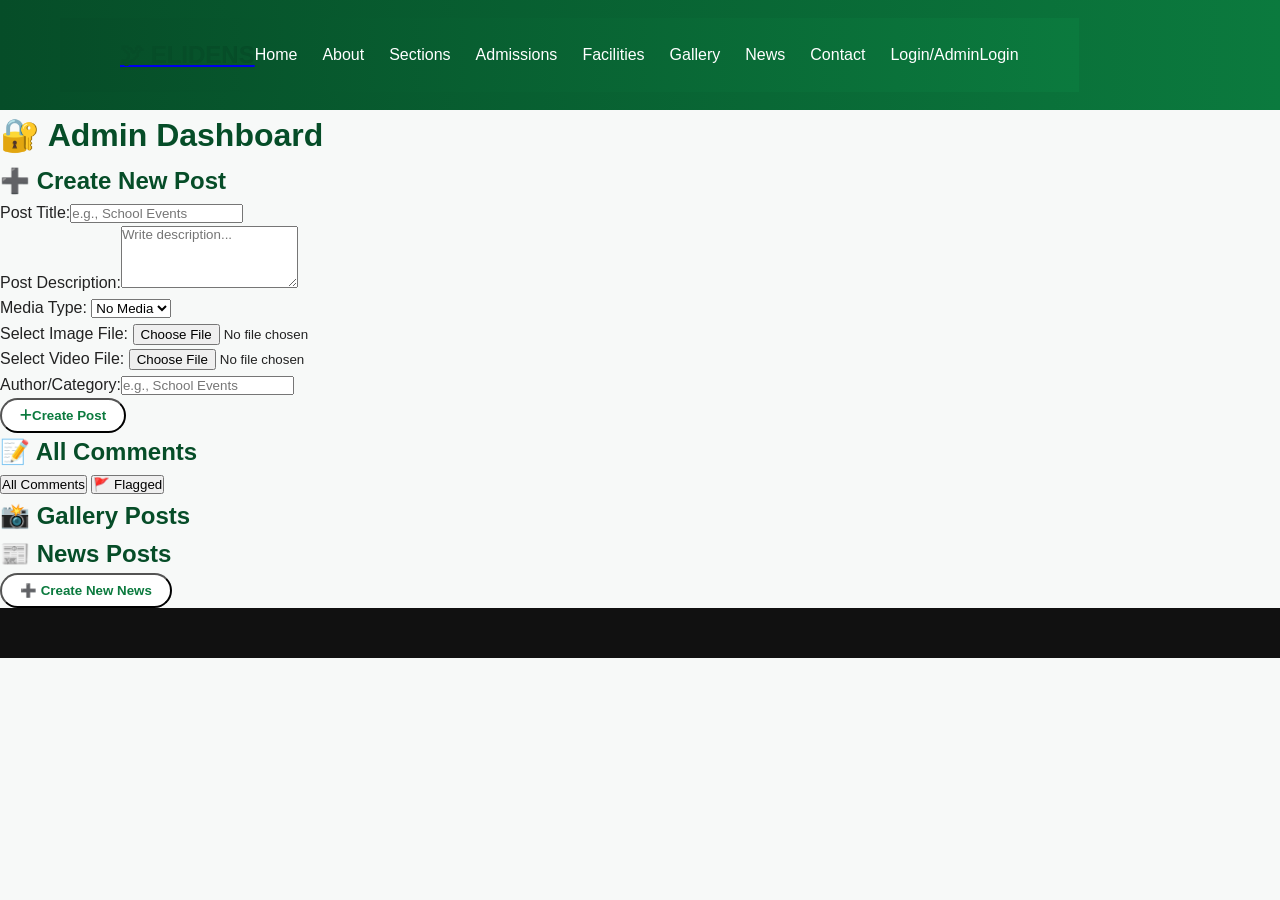
<file: admin.html>
<!DOCTYPE html>
<html lang="en">
<head>
<meta charset="UTF-8"><meta name="viewport"content="width=device-width,initial-scale=1"><title>Admin-ELIDENS</title>
<link rel="stylesheet"href="https://cdnjs.cloudflare.com/ajax/libs/font-awesome/6.0.0/css/all.min.css">
<link rel="stylesheet" href="css/styles.css">
</head>
<body>
<header>
    <nav class="navbar content">
        <a href="#" class="nav-logo">
            <h2 class="logo-text">🕊 ELIDENS</h2>
        </a>
        <ul class="nav-menu">
            <li class="nav-item"><a href="index.html">Home</a></li>
            <li class="nav-item"><a href="about.html">About</a></li>
            <li class="nav-item"><a href="Sections.html">Sections</a></li>
            <li class="nav-item"><a href="admissions.html" class="admissions">Admissions</a></li>
            <li class="nav-item"><a href="facilities.html" class="facilities">Facilities</a></li>
            <li class="nav-item"><a href="Gallery.html">Gallery</a></li>
            <li class="nav-item"><a href="news.html">News</a></li>
            <li class="nav-item"><a href="Contact.html">Contact</a></li>
            <li class="nav-item"><a href="admin.html" class="active">Login/Admin</a></li>
        </ul>
        <div id="authStatus" class="auth-status login-required">Login</div>
    </nav>
</header>

<div class="admin-container">
<h1>🔐 Admin Dashboard</h1>
<div class="admin-section">
<h2>➕ Create New Post</h2>
<form id="createPostForm"class="create-post-form">
<div class="form-group"><label for="postTitle">Post Title:</label><input type="text"id="postTitle"placeholder="e.g., School Events"required></div>
<div class="form-group"><label for="postContent">Post Description:</label><textarea id="postContent"placeholder="Write description..."rows="4"required></textarea></div>
<div class="form-group"><label for="mediaType">Media Type:</label>
<select id="mediaType"onchange="toggleMediaInput()">
<option value="none">No Media</option>
<option value="image">Image</option>
<option value="video">Video</option>
</select></div>
<div id="imageInputGroup" class="form-group hidden">
	<label for="mediaImage">Select Image File:</label>
	<input type="file" id="mediaImage" accept="image/*">
</div>
<div id="videoInputGroup" class="form-group hidden">
	<label for="mediaVideo">Select Video File:</label>
	<input type="file" id="mediaVideo" accept="video/*">
</div>
<div class="form-group"><label for="authorName">Author/Category:</label><input type="text"id="authorName"placeholder="e.g., School Events"required></div>
<button type="submit"class="btn btn-create"><i class="fas fa-plus"></i>Create Post</button>
</form></div>

<div class="admin-section">
<h2>📝 All Comments</h2>
<div class="tabs">
<button class="tab-btn active" onclick="filterComments('all', event)">All Comments</button>
<button class="tab-btn" onclick="filterComments('flagged', event)">🚩 Flagged</button>
</div>
<div id="comments-list"class="comments-admin-list"></div>
</div>

<div class="admin-section">
<h2>📸 Gallery Posts</h2>
<div id="gallery-posts-list"class="gallery-posts-admin"></div>
</div>
<div class="admin-section">
<h2>📰 News Posts</h2>
<div id="news-posts-list"class="news-posts-admin"></div>
<button class="btn btn-create" onclick="showCreateNewsForm()">➕ Create New News</button>
<form id="createNewsForm"class="create-post-form" style="display:none;">
    <div class="form-group"><label for="newsTitle">News Title:</label><input type="text"id="newsTitle"required></div>
    <div class="form-group"><label for="newsContent">News Content:</label><textarea id="newsContent"rows="6"required></textarea></div>
    <div class="form-group"><label for="newsImage">Featured Image:</label><input type="file"id="newsImage"accept="image/*"></div>
    <div class="form-group"><label for="newsAuthor">Author:</label><input type="text"id="newsAuthor"placeholder="Admin / School News"></div>
    <button type="submit"class="btn btn-create">Publish News</button>
    <button type="button"class="btn btn-secondary"onclick="hideCreateNewsForm()">Cancel</button>
</form>
</div>
</div>

<footer class="end"></footer>
<script type="module">
import { db, initAuth, auth, canInteract } from './js/firebase-config.js';
import { collection, doc, getDocs, deleteDoc, updateDoc, setDoc, onSnapshot, query, where, serverTimestamp } from "https://www.gstatic.com/firebasejs/10.7.0/firebase-firestore.js";
import { getStoredEmail, getTimeAgo, fileToDataURL } from './js/utils.js';

initAuth(() => {
  const container = document.querySelector('.admin-container');
  const statusEl = document.getElementById('authStatus');
  if (!canInteract()) {
    // Show login page UI
    container.innerHTML = `
      <div class="login-page">
        <div class="login-modal-content">
          <div class="login-modal-header">
            <h2>Login to ELIDENS Admin</h2>
            <p>Access admin dashboard or create account</p>
          </div>
          <div id="loginError" class="login-error"></div>
          <div class="login-tabs">
            <button class="login-tab active" id="loginTabBtn">Login</button>
            <button class="login-tab" id="signupTabBtn">Sign Up</button>
          </div>
          <form class="login-form active" id="loginForm">
            <div class="login-form-group">
              <label>Email</label>
              <input type="email" id="loginEmail" required>
            </div>
            <div class="login-form-group">
              <label>Password</label>
              <input type="password" id="loginPassword" required>
            </div>
            <button type="submit" class="login-submit">Log In</button>
          </form>
          <form class="login-form" id="signupForm">
            <div class="login-form-group">
              <label>Email</label>
              <input type="email" id="signupEmail" required>
            </div>
            <div class="login-form-group">
              <label>Display Name</label>
              <input type="text" id="signupName" required>
            </div>
            <div class="login-form-group">
              <label>Password</label>
              <input type="password" id="signupPassword" required>
            </div>
            <button type="submit" class="login-submit">Create Account</button>
          </form>
          <div class="login-switch" id="switchLink">
            <span>or </span><a href="#" id="switchSignup">create account</a>
          </div>
        </div>
      </div>`;
    
    statusEl.textContent = 'Login';
    statusEl.className = 'auth-status login-required';
    statusEl.style.display = 'none'; // Hide on login page
    
    // Setup login handlers
    setupLoginHandlers();
    
    // Pre-fill stored email
    const storedEmail = getStoredEmail();
    if (storedEmail) {
      document.getElementById('loginEmail').value = storedEmail;
      document.getElementById('signupEmail').value = storedEmail;
    }
  } else {
    // Show dashboard and setup status
    statusEl.textContent = \`Hi, \${auth.currentUser.displayName || auth.currentUser.email}\`;
    statusEl.className = 'auth-status';
    statusEl.onclick = async () => await auth.signOut();
  }
});

let allComments = [];
let currentFilter = 'all';

const loadAllComments = () => onSnapshot(collection(db, 'comments'), snapshot => {
	allComments = [];
	snapshot.forEach(d => allComments.push({ id: d.id, ...d.data() }));
	displayComments();
});

function displayComments() {
	const c = document.getElementById('comments-list');
	c.innerHTML = '';
	const f = currentFilter === 'flagged' ? allComments.filter(cm => cm.flagged) : allComments;
	if (f.length === 0) {
		c.innerHTML = '<p class="no-data">No comments found</p>';
		return;
	}
	f.forEach(cm => {
		const div = document.createElement('div');
		div.className = 'comment-admin' + (cm.flagged ? ' flagged' : '');
		div.innerHTML = `<div class="comment-admin-header"><h4>${cm.userName}</h4><span class="post-label">${cm.postId}</span>${cm.flagged ? '<span class="flag-badge">🚩 Flagged</span>' : ''}</div><p class="comment-text">${cm.text}</p><div class="comment-admin-actions">${!cm.flagged ? `<button class="btn btn-flag" onclick="flagComment('${cm.id}')"><i class="fas fa-flag"></i>Flag</button>` : `<button class="btn btn-unflag" onclick="unflagComment('${cm.id}')"><i class="fas fa-check"></i>Unflag</button>`}<button class="btn btn-delete" onclick="deleteCommentAdmin('${cm.id}')"><i class="fas fa-trash"></i>Delete</button></div>`;
		c.appendChild(div);
	});
}

const loadGalleryPosts = () => onSnapshot(collection(db, 'gallery-posts'), async snapshot => {
	const c = document.getElementById('gallery-posts-list');
	c.innerHTML = '';
	if (snapshot.empty) {
		c.innerHTML = '<p class="no-data">No posts yet</p>';
		return;
	}
	await Promise.all(snapshot.docs.map(async d => {
		const data = d.data();
		const cnt = await getDocs(query(collection(db, 'comments'), where('postId', '==', d.id)));
		const div = document.createElement('div');
		div.className = 'post-admin';
		const cr = data.createdAt?.toDate?.() ?? new Date();
		div.innerHTML = `<div class="post-admin-header"><h3>${data.title}</h3><span class="date-badge">${cr.toLocaleDateString()}</span></div><p class="post-author">By: ${data.author}</p><p class="post-description">${data.content}</p>${data.mediaUrl ? `<p class="media-info">📎 ${data.mediaType.toUpperCase()}</p>` : ''}<div class="post-stats-admin"><span>👍 ${data.likes || 0} Likes</span><span>💬 ${cnt.size} Comment${cnt.size !== 1 ? 's' : ''}</span></div><div class="post-admin-actions"><button class="btn btn-delete" onclick="deletePost('${d.id}')"><i class="fas fa-trash"></i>Delete</button></div>`;
		c.appendChild(div);
	}));
});

window.toggleMediaInput = () => {
	const m = document.getElementById('mediaType').value;
	document.getElementById('imageInputGroup').classList.toggle('hidden', m !== 'image');
	document.getElementById('videoInputGroup').classList.toggle('hidden', m !== 'video');
};

window.filterComments = (f, ev) => {
	currentFilter = f;
	document.querySelectorAll('.tab-btn').forEach(b => b.classList.remove('active'));
	const target = ev?.target || null;
	if (target) target.classList.add('active');
	displayComments();
};

window.flagComment = async cid => {
	try {
		await updateDoc(doc(db, 'comments', cid), { flagged: true, flaggedAt: new Date() });
		alert('Comment flagged');
	} catch (e) {
		alert('Error: ' + e.message);
	}
};

window.unflagComment = async cid => {
	try {
		await updateDoc(doc(db, 'comments', cid), { flagged: false });
		alert('Comment unflagged');
	} catch (e) {
		alert('Error: ' + e.message);
	}
};

window.deleteCommentAdmin = async cid => {
	if (!confirm('Delete this comment?')) return;
	try {
		await deleteDoc(doc(db, 'comments', cid));
		alert('Deleted');
	} catch (e) {
		alert('Error: ' + e.message);
	}
};

window.deletePost = async pid => {
	if (!confirm('Delete post and comments?')) return;
	try {
		await deleteDoc(doc(db, 'gallery-posts', pid));
		const q = query(collection(db, 'comments'), where('postId', '==', pid));
		(await getDocs(q)).docs.forEach(d => deleteDoc(d.ref));
		alert('Post deleted');
	} catch (e) {
		alert('Error: ' + e.message);
	}
};

document.getElementById('createPostForm').addEventListener('submit', async e => {
	e.preventDefault();
	const title = document.getElementById('postTitle').value;
	const content = document.getElementById('postContent').value;
	const mediaType = document.getElementById('mediaType').value;
	const author = document.getElementById('authorName').value;
	let mediaUrl = null;
	try {
		if (mediaType === 'image' && document.getElementById('mediaImage').files[0])
			mediaUrl = await fileToDataURL(document.getElementById('mediaImage').files[0]);
		if (mediaType === 'video' && document.getElementById('mediaVideo').files[0])
			mediaUrl = await fileToDataURL(document.getElementById('mediaVideo').files[0]);
		const id = 'post_' + Date.now();
		await setDoc(doc(db, 'gallery-posts', id), { id, title, content, author, mediaType, mediaUrl, likes: 0, likedBy: [], createdAt: serverTimestamp() });
		alert('✅ Post created!');
		document.getElementById('createPostForm').reset();
		document.getElementById('imageInputGroup').classList.add('hidden');
		document.getElementById('videoInputGroup').classList.add('hidden');
	} catch (err) {
		alert('❌ Error: ' + err.message);
		console.error(err);
	}
});

loadAllComments();
loadGalleryPosts();

// News Posts Management
const loadNewsPosts = () => onSnapshot(collection(db, 'news-posts'), async snapshot => {
    const c = document.getElementById('news-posts-list');
    c.innerHTML = '';
    if (snapshot.empty) {
        c.innerHTML = '<p class="no-data">No news posts yet</p>';
        return;
    }
    snapshot.docs.forEach(d => {
        const data = d.data();
        const cr = data.createdAt?.toDate?.() ?? new Date();
        const div = document.createElement('div');
        div.className = 'post-admin';
        div.innerHTML = `
            <div class="post-admin-header">
                <h3>${data.title}</h3>
                <span class="date-badge">${cr.toLocaleDateString()}</span>
            </div>
            <p class="post-author">By: ${data.author || 'Admin'}</p>
            <p class="post-description">${data.content.substring(0, 100)}...</p>
            ${data.imageUrl ? `<p class="media-info">🖼️ Featured Image</p>` : ''}
            <div class="post-admin-actions">
                <button class="btn btn-delete" onclick="deleteNewsPost('${d.id}')"><i class="fas fa-trash"></i> Delete</button>
            </div>`;
        c.appendChild(div);
    });
});

window.showCreateNewsForm = () => {
    document.getElementById('createNewsForm').style.display = 'block';
};

window.hideCreateNewsForm = () => {
    document.getElementById('createNewsForm').style.display = 'none';
    document.getElementById('createNewsForm').reset();
};

window.deleteNewsPost = async (pid) => {
    if (!confirm('Delete this news post?')) return;
    try {
        await deleteDoc(doc(db, 'news-posts', pid));
        alert('News post deleted');
    } catch (e) {
        alert('Error: ' + e.message);
    }
};

document.getElementById('createNewsForm').addEventListener('submit', async (e) => {
    e.preventDefault();
    const title = document.getElementById('newsTitle').value;
    const content = document.getElementById('newsContent').value;
    const imageFile = document.getElementById('newsImage').files[0];
    const author = document.getElementById('newsAuthor').value || 'Admin';
    let imageUrl = '';
    
    try {
        if (imageFile) {
            imageUrl = await fileToDataURL(imageFile);
        }
        const id = 'news_' + Date.now();
        await setDoc(doc(db, 'news-posts', id), {
            id,
            title,
            content,
            author,
            imageUrl,
            createdAt: serverTimestamp()
        });
        alert('✅ News post published!');
        hideCreateNewsForm();
    } catch (err) {
        alert('❌ Error: ' + err.message);
    }
});

loadNewsPosts();
</script>
</body>
</html>
</file>
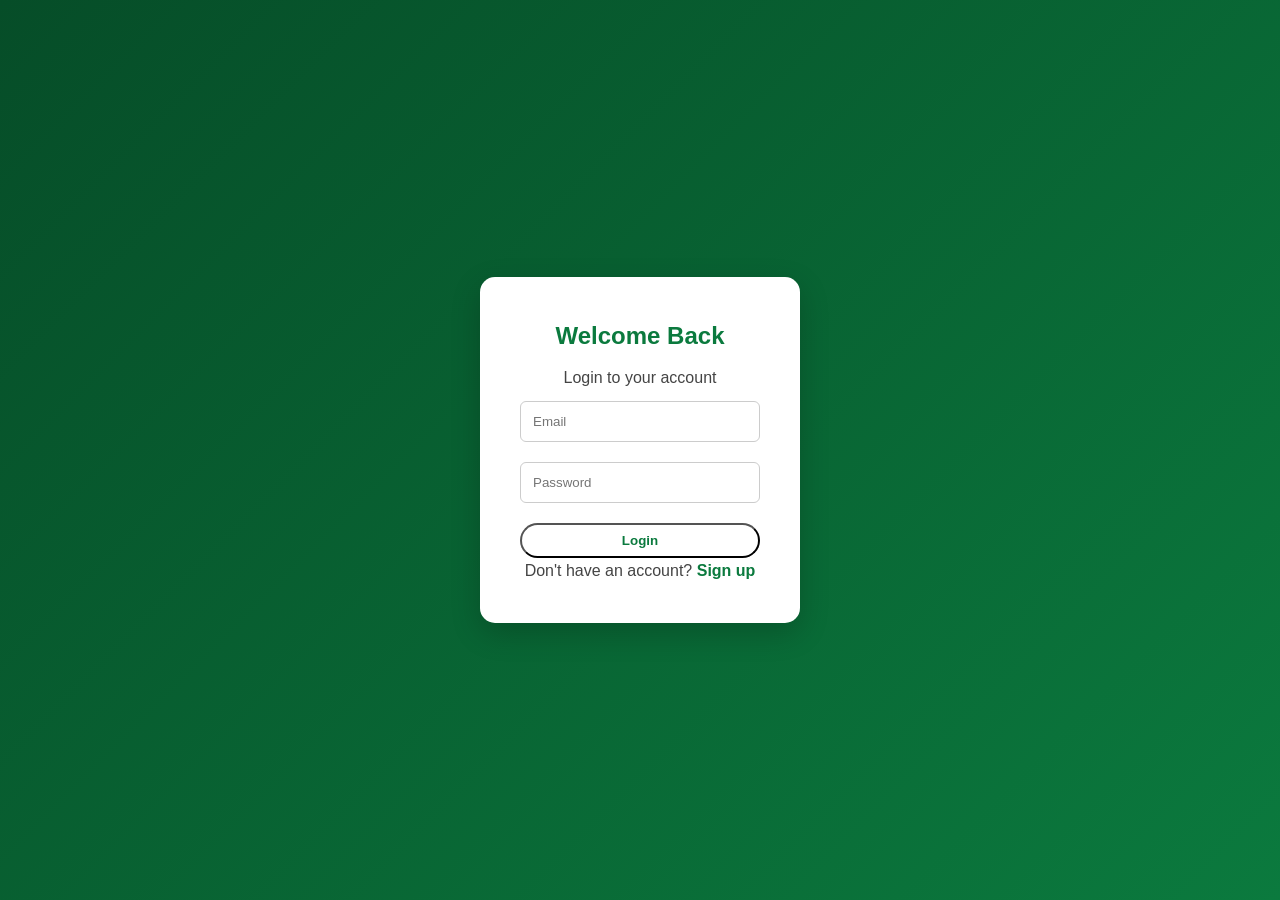
<file: login.html>
<!DOCTYPE html>
<html lang="en">
<head>
<meta charset="UTF-8">
<meta name="viewport" content="width=device-width, initial-scale=1.0">
<title>Login - Elidens</title>
<link rel="stylesheet" href="css/styles.css">
</head>

<body>

<div class="login-container">

  <div class="login-box">
    <h2>Welcome Back</h2>
    <p>Login to your account</p>

    <form id="loginForm">
      <input type="email" id="email" placeholder="Email" required>
      <input type="password" id="password" placeholder="Password" required>

      <button type="submit" class="btn">Login</button>
    </form>

    <p class="switch">
      Don't have an account?
      <span onclick="showSignup()">Sign up</span>
    </p>
  </div>

</div>

<script type="module" src="login.js"></script>

</body>
</html>
</file>
<file: css/styles.css>
/* ================= RESET ================= */
* {
  margin: 0;
  padding: 0;
  box-sizing: border-box;
  font-family: 'Segoe UI', Tahoma, sans-serif;
}

:root {
  --green-main: #0b7a3e;
  --green-light: #12a05c;
  --green-dark: #064d28;
  --bg-light: #f7f9f8;
  --text-dark: #222;
}

/* ================= BODY ================= */
body {
  background: var(--bg-light);
  color: var(--text-dark);
  line-height: 1.6;
}

/* ================= NAVBAR ================= */
header, .navbar {
  display: flex;
  justify-content: space-between;
  align-items: center;
  padding: 18px 60px;
  background: linear-gradient(90deg, var(--green-dark), var(--green-main));
  color: white;
  position: sticky;
  top: 0;
  z-index: 1000;
}

.logo {
  font-size: 24px;
  font-weight: bold;
  letter-spacing: 1px;
}

nav ul, .nav-links {
  display: flex;
  gap: 25px;
  list-style: none;
}

nav ul li a, .nav-links a {
  text-decoration: none;
  color: white;
  font-weight: 500;
  position: relative;
}

/* Underline animation */
nav ul li a::after,
.nav-links a::after {
  content: "";
  width: 0%;
  height: 2px;
  background: #fff;
  position: absolute;
  bottom: -5px;
  left: 0;
  transition: 0.3s;
}

nav ul li a:hover::after,
.nav-links a:hover::after {
  width: 100%;
}

/* BUTTONS */
.btn {
  background: white;
  color: var(--green-main);
  padding: 8px 18px;
  border-radius: 25px;
  font-weight: bold;
  transition: 0.3s;
}

.btn:hover {
  background: var(--green-light);
  color: white;
  transform: translateY(-2px);
}

.btn-outline {
  border: 2px solid white;
  padding: 8px 18px;
  border-radius: 25px;
  color: white;
  transition: 0.3s;
}

.btn-outline:hover {
  background: white;
  color: var(--green-main);
}

/* ================= HERO ================= */
.hero {
  min-height: 90vh;
  background: linear-gradient(rgba(0,0,0,0.55), rgba(0,0,0,0.6)),
              url('school.jpg') center/cover no-repeat;
  display: flex;
  align-items: center;
  justify-content: center;
  text-align: center;
  color: white;
}

.hero-content {
  max-width: 700px;
  padding: 20px;
}

.hero h1 {
  font-size: 48px;
  margin-bottom: 15px;
}

.hero p {
  font-size: 18px;
  margin-bottom: 25px;
}

/* ================= STATS ================= */
.stats {
  display: flex;
  justify-content: space-around;
  padding: 50px 20px;
  background: white;
  flex-wrap: wrap;
}

.stat {
  text-align: center;
}

.stat h2 {
  color: var(--green-main);
  font-size: 32px;
}

/* ================= CARDS ================= */
.cards {
  display: flex;
  gap: 25px;
  margin-top: 40px;
  flex-wrap: wrap;
}

.card {
  flex: 1 1 280px;
  background: white;
  padding: 30px;
  border-radius: 15px;
  box-shadow: 0 10px 25px rgba(0,0,0,0.08);
  transition: 0.3s;
}

.card:hover {
  transform: translateY(-8px);
  box-shadow: 0 15px 35px rgba(0,0,0,0.12);
}

/* ================= SECTIONS ================= */
.programs,
.section {
  padding: 70px 40px;
  text-align: center;
}

.programs h2 {
  font-size: 32px;
  margin-bottom: 10px;
}

/* ================= CTA ================= */
.cta {
  background: linear-gradient(90deg, var(--green-main), var(--green-light));
  color: white;
  text-align: center;
  padding: 60px 20px;
}

.cta h2 {
  margin-bottom: 20px;
}

/* ================= LOGIN ================= */
.login-container {
  display: flex;
  justify-content: center;
  align-items: center;
  height: 100vh;
  background: linear-gradient(135deg, var(--green-dark), var(--green-main));
}

.login-box {
  background: white;
  padding: 40px;
  border-radius: 15px;
  width: 320px;
  box-shadow: 0 10px 30px rgba(0,0,0,0.2);
}

.login-box h2 {
  text-align: center;
  margin-bottom: 20px;
  color: var(--green-main);
}

.login-box input {
  width: 100%;
  padding: 12px;
  margin: 10px 0;
  border-radius: 6px;
  border: 1px solid #ccc;
}

.login-box button {
  width: 100%;
  margin-top: 10px;
}

/* ================= FOOTER ================= */
footer {
  background: #111;
  color: #ccc;
  text-align: center;
  padding: 25px;
  font-size: 14px;
}

/* ================= RESPONSIVE ================= */
@media (max-width: 768px) {

  header {
    flex-direction: column;
    padding: 20px;
  }

  nav ul {
    flex-direction: column;
    gap: 10px;
    margin-top: 10px;
  }

  .hero h1 {
    font-size: 30px;
  }

  .cards {
    flex-direction: column;
  }

  .stats {
    flex-direction: column;
    gap: 20px;
  }
}

/* ================= GLOBAL TEXT ================= */
h1, h2, h3 {
  font-weight: 600;
  color: var(--green-dark);
}

p {
  color: #444;
  font-size: 16px;
}

/* Section titles */
.section h2 {
  font-size: 32px;
  margin-bottom: 20px;
  position: relative;
}

/* underline effect */
.section h2::after {
  content: "";
  width: 60px;
  height: 4px;
  background: var(--green-main);
  display: block;
  margin: 10px auto;
  border-radius: 2px;
}

/* ================= IMAGES ================= */
img {
  max-width: 100%;
  display: block;
  border-radius: 12px;
}

/* Image hover effect */
img:hover {
  transform: scale(1.03);
  transition: 0.4s;
}

/* ================= GALLERY ================= */
.gallery-container {
  display: grid;
  grid-template-columns: repeat(auto-fit, minmax(250px, 1fr));
  gap: 20px;
  padding: 40px;
}

.gallery-container img {
  height: 200px;
  object-fit: cover;
  cursor: pointer;
}

/* ================= NEWS CARDS ================= */
.news-container {
  display: grid;
  grid-template-columns: repeat(auto-fit, minmax(280px, 1fr));
  gap: 25px;
  padding: 40px;
}

.news-card {
  background: white;
  border-radius: 12px;
  overflow: hidden;
  box-shadow: 0 8px 20px rgba(0,0,0,0.08);
  transition: 0.3s;
}

.news-card:hover {
  transform: translateY(-6px);
}

.news-card img {
  height: 180px;
  object-fit: cover;
}

.news-card .content {
  padding: 20px;
}

/* ================= TEXT SPACING ================= */
.section {
  padding: 70px 30px;
  text-align: center;
}

/* ================= PAGE HERO (TOP IMAGE) ================= */
.page-hero {
  position: relative;
  height: 38vh; /* 1/4 of screen */
  width: 100%;
  overflow: hidden;
}

/* IMAGE */
.page-hero img {
  width: 100%;
  height: 100%;
  object-fit: cover; /* makes it fill nicely */
  object-position: center; /* centers the image */
  filter: brightness(60%); /* dark overlay effect */
}

/* TEXT ON IMAGE */
.page-hero-text {
  position: absolute;
  top: 50%;
  left: 50%;
  transform: translate(-50%, -50%);
  color: white;
  text-align: center;
}

.page-hero-text h1 {
  font-size: 36px;
  letter-spacing: 1px;
}

/* LOGIN PAGE */
.login-container {
  height: 100vh;
  display: flex;
  justify-content: center;
  align-items: center;
  background: linear-gradient(135deg, #064d28, #0b7a3e);
}

.login-box {
  background: white;
  padding: 40px;
  width: 320px;
  border-radius: 15px;
  box-shadow: 0 10px 30px rgba(0,0,0,0.2);
  text-align: center;
}

.login-box h2 {
  margin-bottom: 10px;
  color: #0b7a3e;
}

.login-box input {
  width: 100%;
  padding: 12px;
  margin: 10px 0;
  border-radius: 6px;
  border: 1px solid #ccc;
}

.login-box .btn {
  width: 100%;
  margin-top: 10px;
}

.switch span {
  color: #0b7a3e;
  cursor: pointer;
  font-weight: bold;
}
</file>
